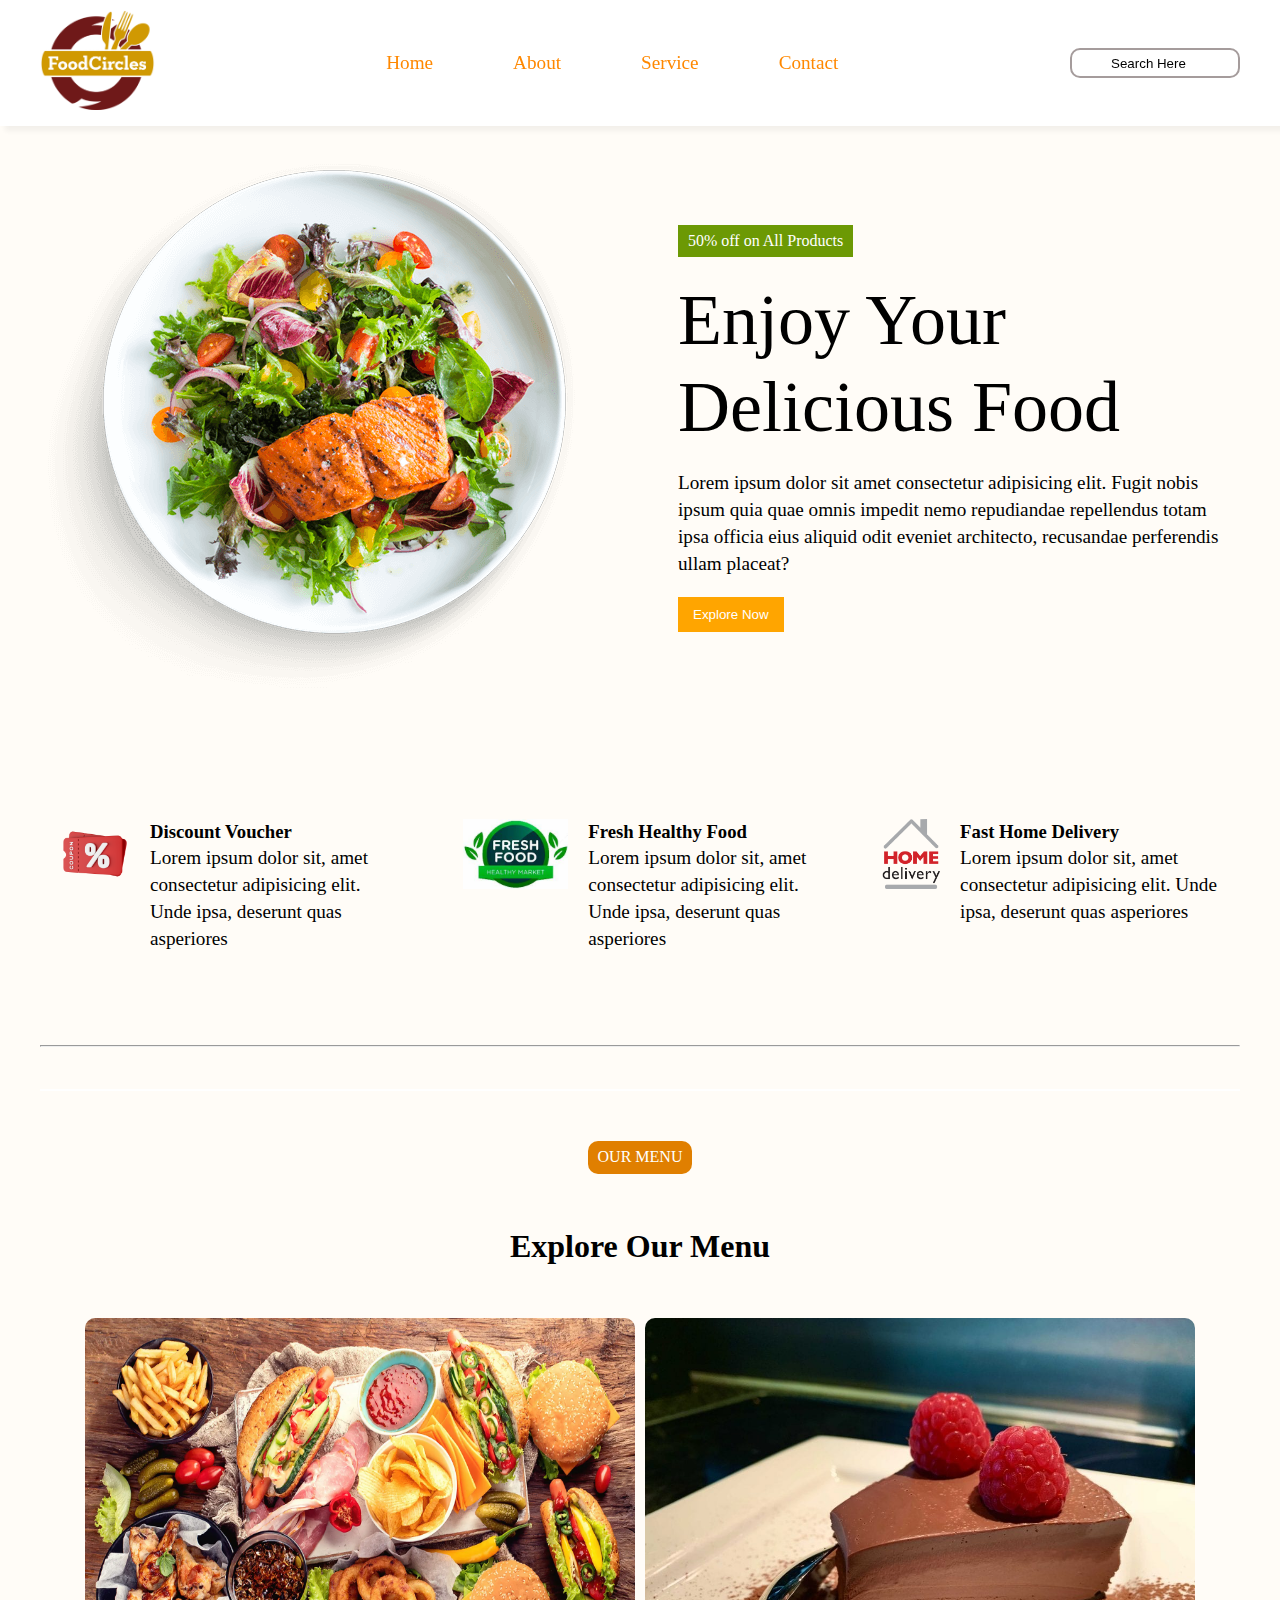
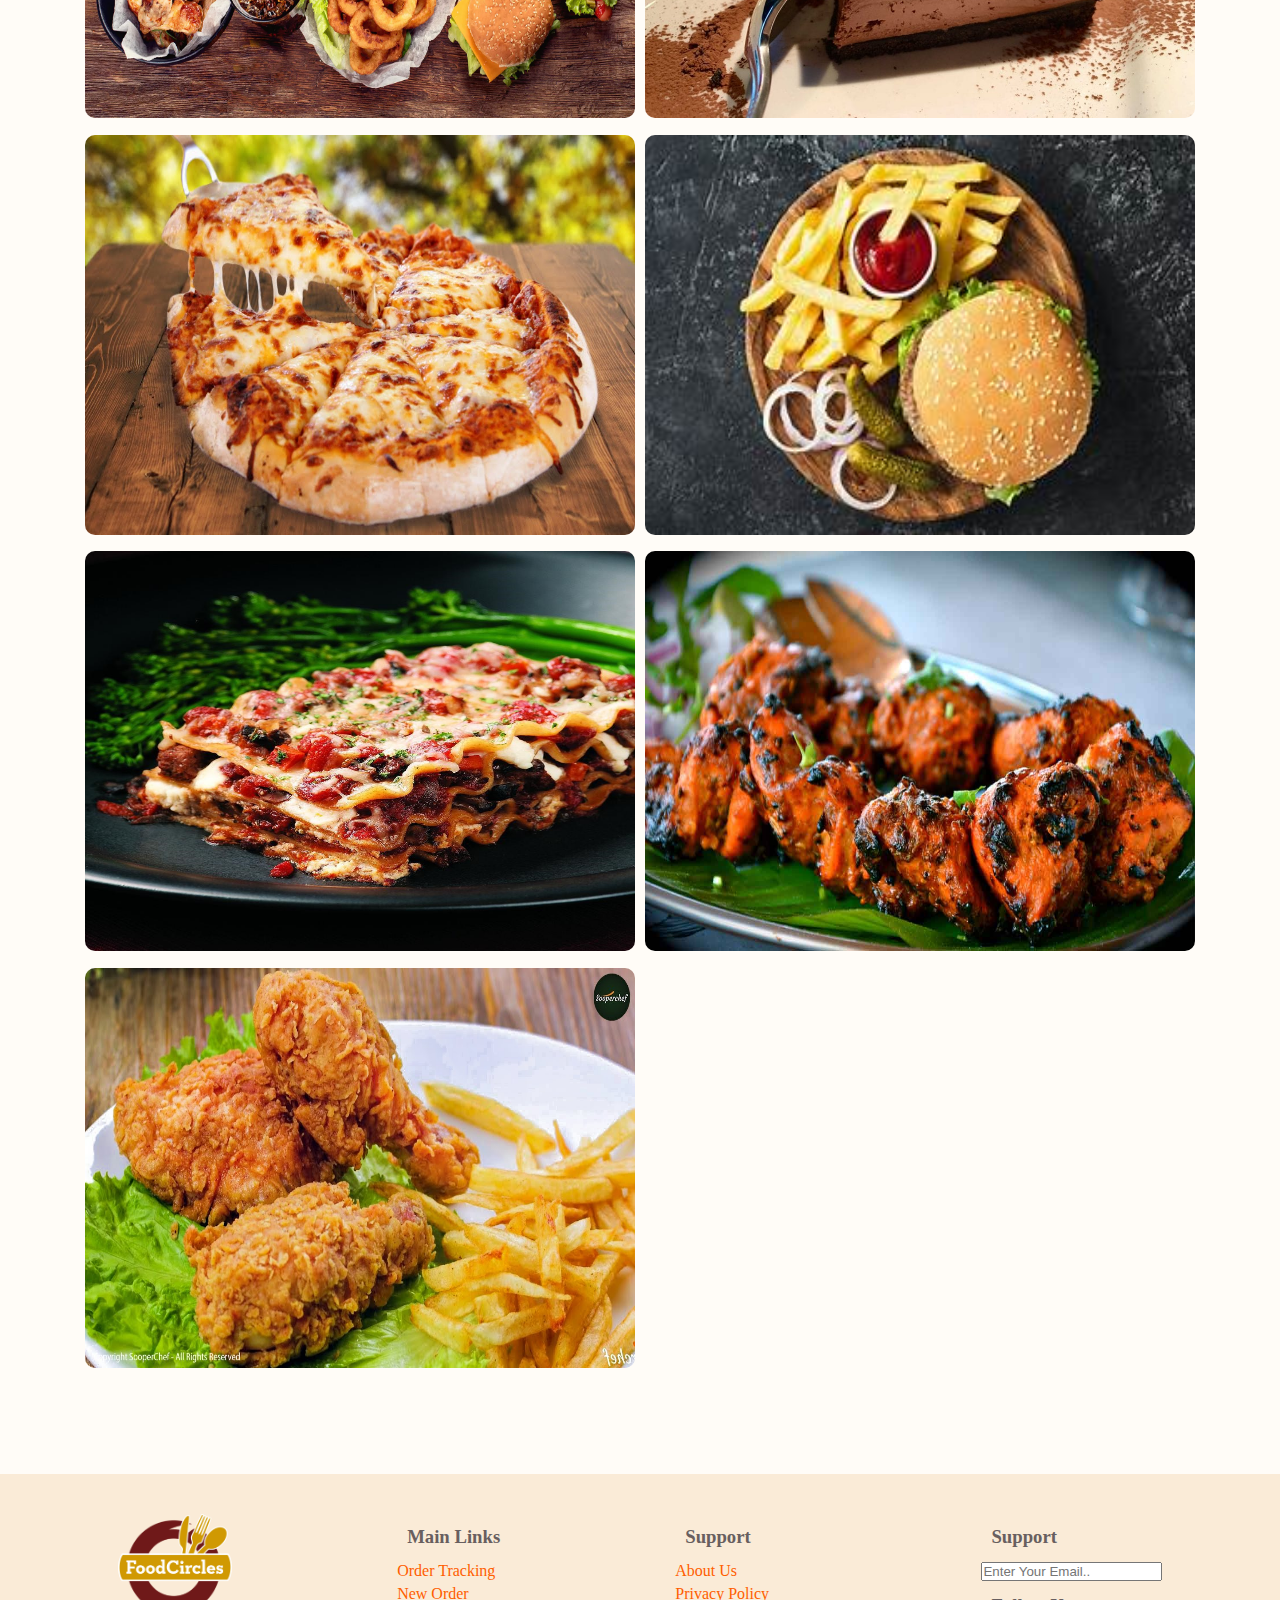
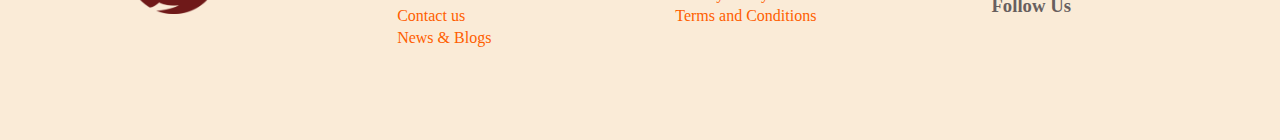
<file: index.html>
<!DOCTYPE html>
<html lang="en">
<head>
    <meta charset="UTF-8">
    <meta name="viewport" content="width=device-width, initial-scale=1.0">
    <link rel="stylesheet" href="index.css">
    <link rel="stylesheet" href="https://cdnjs.cloudflare.com/ajax/libs/font-awesome/5.15.1/css/all.min.css" integrity="sha384-wvfXpqpZZVQGK6TAh5+ASUdBC2lF9b/g5P02tLME9bZ1pzysf5tj12nfQaC5iIMI" crossorigin="anonymous">

    <title>Document</title>
</head>
<body>
    <nav>
        <div class="navigation container">
            <div class="logo-container">
                <img src="logo1.png" alt="" height="100px"  >
            </div>
            <div class="list">
            <li><a href="">Home</a></li>
            <li><a href="design.html">About</a></li>
            <li><a href="">Service</a></li>
            <li><a href="">Contact</a></li>
        </div>
          <div class="searchbar">
            <input type="search" name="search" id="search" value="Search Here" >
          </div>
        </div>
    </nav>
    <!--Hero section-->
    <div class="container">
        <div class="hero">
            <div class="hero-image">
                <img src="./images/food.png" alt="">
            </div>
            <div class="hero-content">
              <div class="tag">50% off on All Products</div>
            <h1>Enjoy Your Delicious Food</h1>
            <p>Lorem ipsum dolor sit amet consectetur adipisicing elit. Fugit nobis ipsum quia quae omnis impedit nemo repudiandae repellendus totam ipsa officia eius aliquid odit eveniet architecto, recusandae perferendis ullam placeat?</p>
            <button class="explore_btn"><a href="https://www.foodexplore.com/en/" target="_blank">Explore Now</a></button>
            </div>
            
        </div>
        <section class="features">
            <div class="feature">
                <img src="./images/voucher.png" alt="" height="70px">
                <div class="feature-content">
                    <h3>Discount Voucher</h3>
                <p> Lorem ipsum dolor sit, amet consectetur adipisicing elit. Unde ipsa, deserunt quas asperiores    </p>
                </div>
            </div>
            <div class="feature">
                <img src="./images/healthy.png" alt="" height="70px">
                <div class="feature-content">
                    <h3>Fresh Healthy Food</h3>
                    <p>Lorem ipsum dolor sit, amet consectetur adipisicing elit. Unde ipsa, deserunt quas asperiores
                    </p>    
                </div>
            </div>
            <div class="feature">
                <img src="./images/delivery.png" alt="" height="70px">
                <div class="feature-content">
                    <h3>Fast Home Delivery</h3>
                <p> Lorem ipsum dolor sit, amet consectetur adipisicing elit. Unde ipsa, deserunt quas asperiores </p> 
                </div>
            </div>
        </section>
        <br>
        <hr width="100%">
        <br>
         <div class="divider"></div>
            <div class="menu">
          <div class="tag">OUR MENU</div>
          <h1>Explore Our Menu</h1>
          <div class="grid">
            <div class="item1">
                <img class="grid-image" src="./images/image1.jpg" alt="image1" width="550px" height="400px">
            </div>
            <div class="item2">
                <img class="grid-image" src="./images/image2.jpg" alt="image2"  width="550px" height="400px">
            </div>
            <div class="item3">
                <img class="grid-image" src="./images/image3.jpg" alt="image3"  width="550px" height="400px">
            </div>
            <div class="item4">
                <img class="grid-image" src="./images/image4.jpg" alt="image4"  width="550px" height="400px">
            </div>
            <div class="item5">
                <img class="grid-image" src="./images/image5.jpg" alt="image5"  width="550px" height="400px">
            </div>
            <div class="item6">
                <img class="grid-image" src="./images/image6.jpg" alt="image6"  width="550px" height="400px">
            </div>
            <div class="item7">
                <img class="grid-image" src="./images/image7.jpg" alt="image7"  width="550px" height="400px">
            </div>
          </div>
       </div>
    
    </div>
     </div>
     
</body>
</html>
     <footer>
        <div class="footer-container">
        <div class="footer-logo">
            <img src="logo1.png" alt="" height="100px">
        </div>
            <div class="links-list">
                <h3>Main Links</h3>
                <ul>              
                <li>Order Tracking</li>
                <li>New Order</li>
                <li>Contact us</li>
             <li>News & Blogs</li>
            </ul>
            </div>
            <div class="links-list">
                <h3>Support</h3>
                <ul>              
                <li>About Us</li>
                <li>Privacy Policy</li>
                <li>Terms and Conditions</li>
                </ul>
            </div>
            <div class="news-letter">
                <h3>Support</h3>
                <input type="email" placeholder="Enter Your Email..">
                <h3>Follow Us</h3>
                    </div>
                </div>
            </div>
        </div>
     </footer>
</body>

</html>
</file>
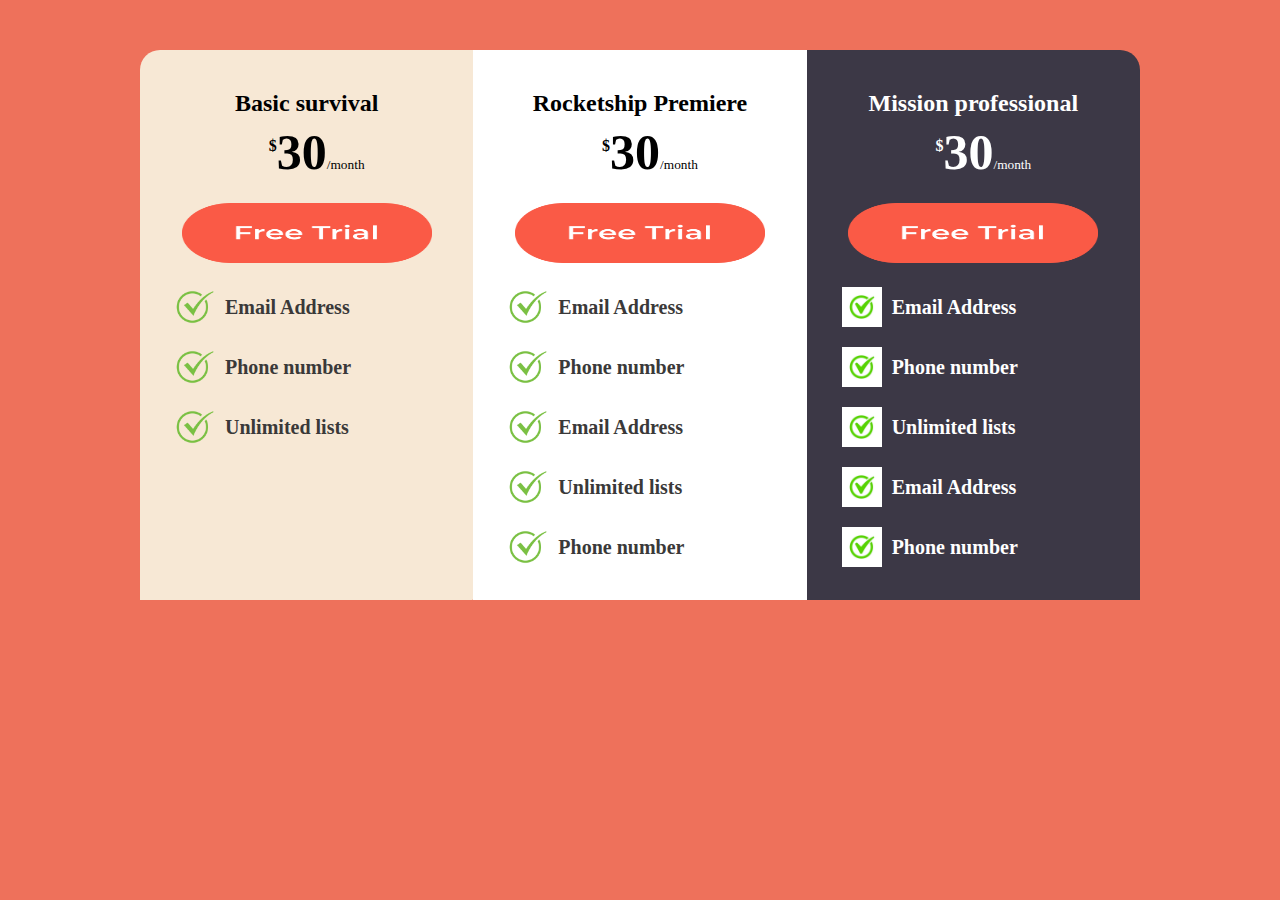
<file: design.html>
<!DOCTYPE html>
<html lang="en">
<head>
    <meta charset="UTF-8">
    <meta name="viewport" content="width=device-width, initial-scale=1.0">
    <link rel="stylesheet" href="design.css">
    <title>Page Design</title>
</head>
<body>
<div class="box">
         <div class="container1"><h2>Basic survival</h2><br><big class="big"><sup><font size="3px">$</sup></font>30</big><small>/month</small>
        <br>
    <input class="image" type="image" src="Free-trial-new.png" alt="" height="60px" width="250px"> 
    <h4><img src="tick.png" alt="" width="40px" >  Email Address</h4>
    <h4><img src="tick.png" alt="" width="40px" >Phone number</h4>
    <h4><img src="tick.png" alt="" width="40px" >Unlimited lists</h4>
</div>
         <div class="container2"><h2>Rocketship Premiere</h2><br><big class="big"><sup><font size="3px">$</sup></font>30</big><small>/month</small>
        <br>
        <input class="image" type="image" src="Free-trial-new.png" alt="" height="60px" width="250px">
        <h4><img src="tick.png" alt="" width="40px" >  Email Address</h4>
        <h4><img src="tick.png" alt="" width="40px" >Phone number</h4>
        <h4><img src="tick.png" alt="" width="40px" >  Email Address</h4>
        <h4><img src="tick.png" alt="" width="40px" >Unlimited lists</h4>
        <h4><img src="tick.png" alt="" width="40px" >Phone number</h4>
</div>
         <div class="container3"><h2>Mission professional</h2><br><big class="big"><sup><font size="3px">$</sup></font>30</big><small>/month</small>
        <br>
        <input class="image" type="image" src="Free-trial-new.png" alt="" height="60px" width="250px">
        <h4 class="color"><img src="tick2.png" alt="" width="40px" >  Email Address</h4>
        <h4 class="color"><img src="tick2.png" alt="" width="40px" >Phone number</h4>
        <h4 class="color"><img src="tick2.png" alt="" width="40px" >Unlimited lists</h4>
        <h4 class="color"><img src="tick2.png" alt="" width="40px" >  Email Address</h4>
        <h4 class="color"><img src="tick2.png" alt="" width="40px" >Phone number</h4>
    </div>
 </body>
</html>
</file>
<file: index.css>
*{
    margin: 0;
    padding: 0;
    box-sizing: border-box;

}
html,body{
    background-color: rgb(255, 252, 247);

    line-height: 1.4;
    font-weight: 300;
font-family: Cambria, Cochin, Georgia, Times, 'Times New Roman', serif;
}

/*NAVIGATION*/
.navigation{
    display: flex;
    justify-content: space-between;
    align-items: center;
}
 .list{
    display: flex;
 }
 .list li {
    list-style: none;
 }
 .list li a {
    text-decoration: none;
    padding: 40px;
    font-size: larger;
    font-weight: bolder;
    color: rgb(255, 136, 0);
 }
 .list li a:hover{
     color: #ff0000;
    border-radius: 2px;
     
  }
.container{
max-width: 1200px;
margin: 0 auto;
}
nav{
    box-shadow:5px 5px 5px  rgb(1, 1, 1, 0.05 )  ;
    position: sticky;
    top: 0;
    margin-bottom: 32px;
    background-color: white;
    padding: 10px;
    z-index: 50;
}
.searchbar input{
    height: 30px;
     text-align: center;
     width: 170px;
     border: 2px solid rgb(165, 156, 156);
     border-radius: 10px;
     cursor: pointer;

}
/*hero section*/
.hero{
display: flex;
justify-content: center;
gap: 100px;
align-items: center;
}
.hero-content{
    display: flex;
    flex-direction: column;
    gap: 20px;
}
.hero-content p{
font-size: 1.2rem;
}
.tag{
    background-color: rgb(108, 153, 4);
    color: white;
    padding:5px 10px;
    align-self: flex-start;
}
.hero-content h1{
    font-size: 72px;
    line-height: 1.2;
   font-weight: 450;
}
button{
    padding: 10px 15px;
    border: none;
    cursor: pointer;
    transition: 0.2s ease-in-out;
}
button:hover{
    opacity: 0.8;
    transition: 0.2s ease-in-out;

}
.explore_btn a{
    text-decoration: none;
    color: white;

}
.explore_btn{
   background: orange;
   color: rgb(199, 5, 5);
   align-self: flex-start;
 
}
.features{
    margin-top: 100px;
    display: flex;
    gap: 20px;
    justify-content: center;
    margin-bottom: 50px;
}
.features p{
    font-size: 1.2rem;
}
.feature{
    display: flex;
    gap: 20px;
    padding: 20px;
    transition:0.2s ease-in-out ;

}
.feature:hover{
    transition:0.2s ease-in-out ;
    box-shadow:5px 5px 5px  rgba(36, 35, 35, 0.05)  ;

}

@media(max-width:800px ){
.hero{
    flex-direction: column;
}
.hero-image{
width: 90%;
margin-right: 40px; 
}
.hero-content{
    gap: 10px;
    padding:10px;
    margin-left: 50px;
}
nav{
    width:549x;
}
.list li a{
    padding: 3px;
    
}
.list{
    display: block;
}
.hero-content h1{
    font-size: 42px;
  
}
.feature{
    flex-direction:column;
    justify-content: center;
}
}

/*Divider*/
.menu{
    display: flex;
    flex-direction: column;
    gap: 50px;
    margin: 50px 0; 
align-items: center;}
.menu .tag{
    align-self:  center;
    background-color: rgb(224, 127, 0);
    border-radius: 10px;
}
.divider{
    border: 1px solid white;
    margin: 20px 0;
}
.grid{
    display: grid;
    gap: 10px; 
    
}
 .item1{
   grid-area: I1;
 }
 .item1{
    grid-area: I2;
 }
 .item1{
    grid-area: I3;
 }
 .item1{
    grid-area: I4;
 }
 .item1{
    grid-area: I5;
 }
 .item1{
    grid-area: I6;
 }
 .item1{
    grid-area: I7;
 }
 .grid-image{
border-radius: 10px;
transition: 0.2s ease-in-out;
 }
 .grid-image:hover{
    transform: scale(1.03);
    transition: 0.3s ease-in-out;

 }
.footer-container{
display: flex;
justify-content: space-around;
gap: 10px;
padding: 40px;
margin-top: 100px;
background-color: antiquewhite;
}
.links-list{
margin-bottom: 50px;
 }
 .news-letter h3{
    color: rgb(104, 95, 95);
    margin: 10px;
 }
 .links-list h3{
    color: rgb(104, 95, 95);
     margin: 10px;
 }
 .links-list ul li {
    list-style-type: none;
    color: rgb(255, 94, 0);
 }
</file>
<file: design.css>
* {
    margin: 0;
    padding: 0;
    box-sizing: border-box;
    }
    body{
        background-color: rgb(238, 113, 91)
    }
.box{
    display: flex;
    max-width: 1000px;
    height: 600px;
    margin-left:100px;
    margin:0 auto;
     top: 60px;
      padding-top:50px;
}
.container1{
  background-color:rgb(247, 232, 213);
  width: 350px;
  align-items: center;
  text-align: center;
  padding-top: 40px;
  border-radius:20px 0px 1px ;
    }
    .container1 .big{
font-size: 50px;
padding-left:20px ;
 font-weight: bolder;
 line-height:.1 ;

     }
     
     .container2 .big{
        font-size: 50px;
        padding-left:20px ;
         font-weight: bolder;
         line-height:.1 ;

             }
             .container3 .big{
                font-size: 50px;
                padding-left:20px ;
                 font-weight: bolder;
                 line-height:.1 ;

                     }
    .container2{
        background-color: rgb(255, 255, 255);
        width: 350px;
        align-items: center;
        text-align: center;
        padding-top: 40px;
    }
    .container3{
        background-color: rgb(60, 56, 70);
        width: 350px;
        border-top-right-radius:20px ;
        align-items: center;
        text-align: center;
        padding-top: 40px;
        color: white;
    }
    .image{
       margin-top: 30px;
    }
    h4{
        color: rgb(58, 57, 57);
        margin-left: 35px;
        padding-top: 20px;
        line-height: 2;
        font-size: 20px;
        display: flex;
       gap: 10px;
    }
    h4.color{
        color:white;
    }
</file>
